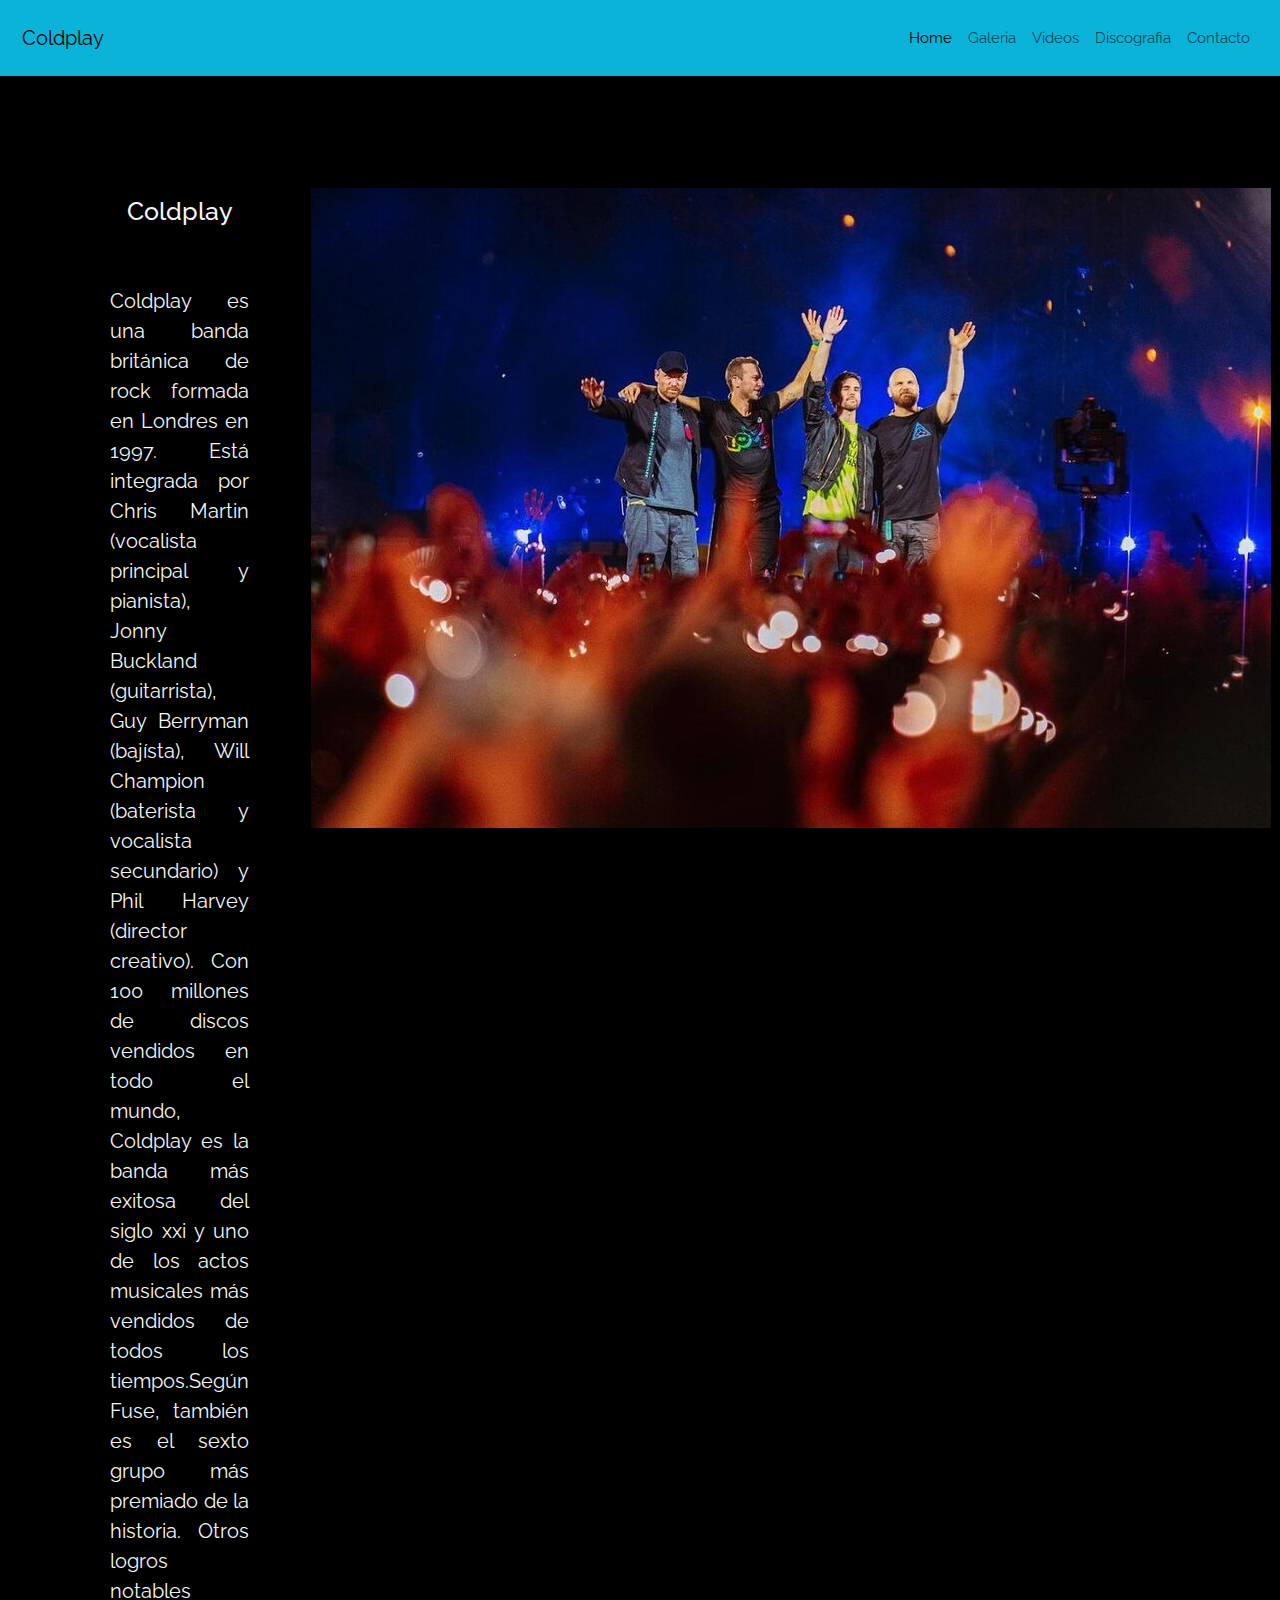
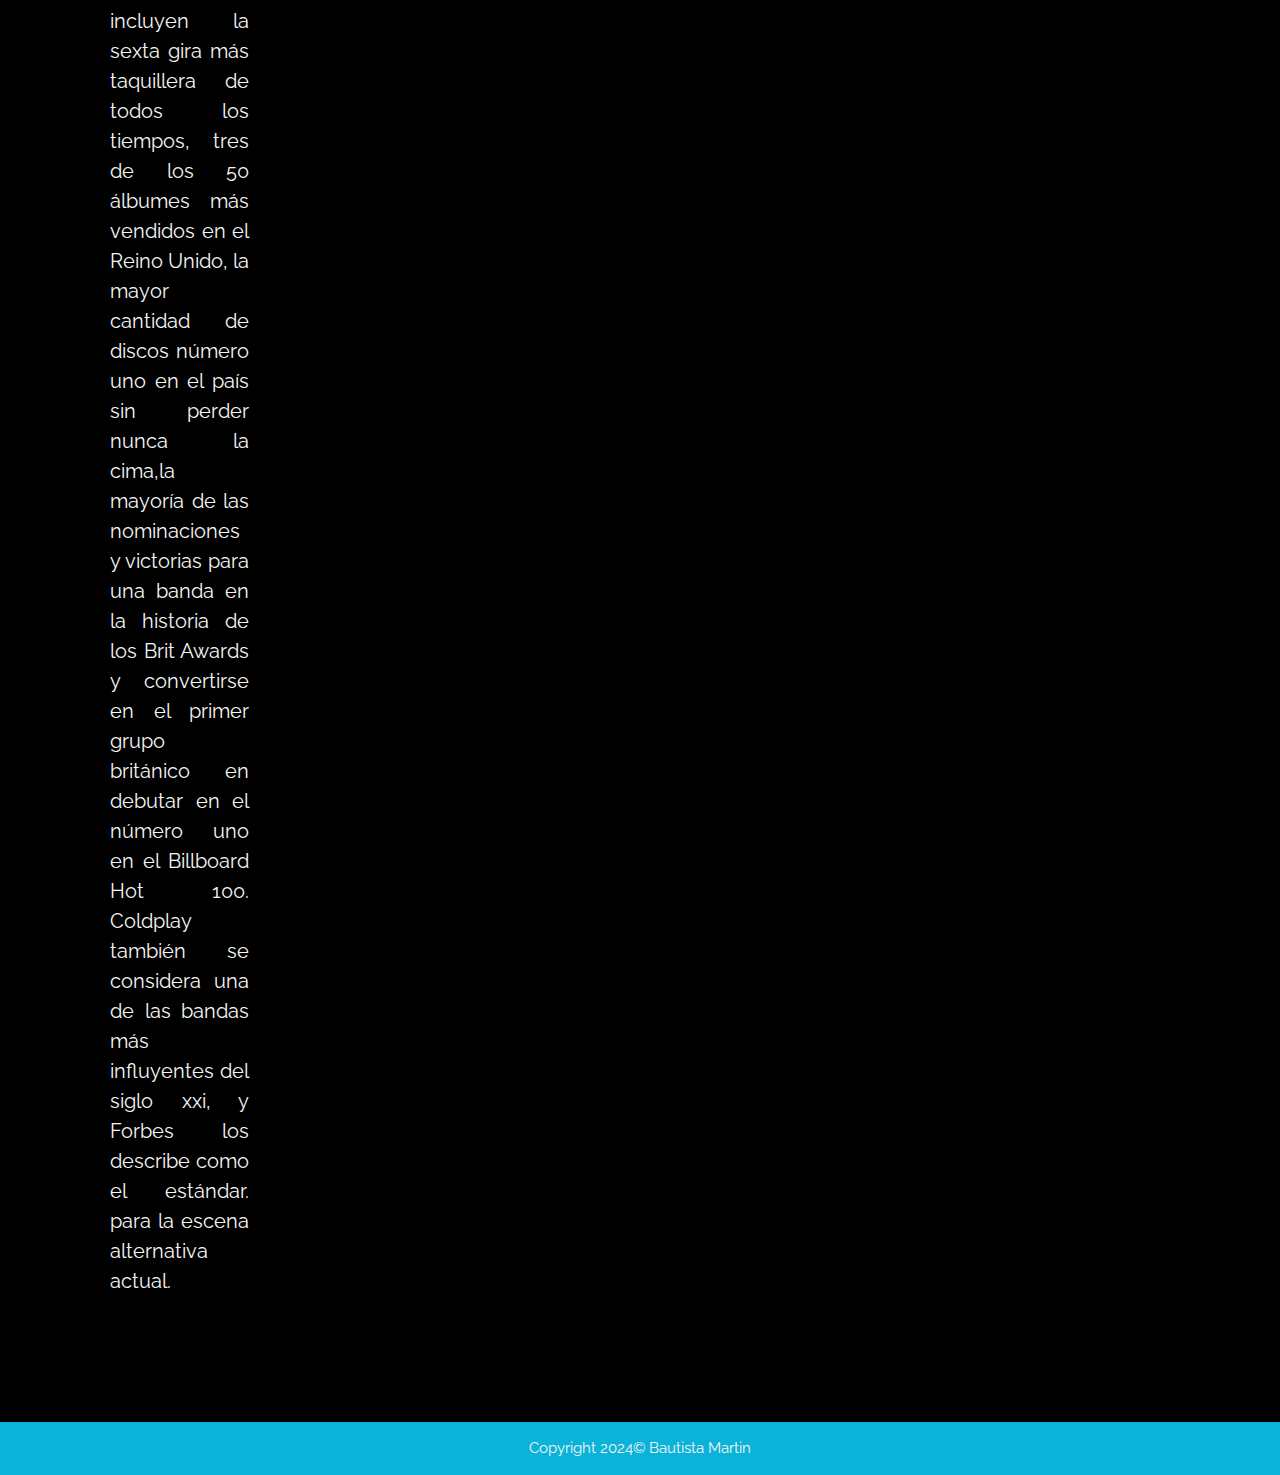
<file: index.html>
<!DOCTYPE html>
<html lang="en">
<head>
    <meta charset="UTF-8">
    <meta name="viewport" content="width=device-width, initial-scale=1.0">
    <title>Coldplay fans</title>
    
    <!--link de bt-->
    <link href="https://cdn.jsdelivr.net/npm/bootstrap@5.3.3/dist/css/bootstrap.min.css" rel="stylesheet" integrity="sha384-QWTKZyjpPEjISv5WaRU9OFeRpok6YctnYmDr5pNlyT2bRjXh0JMhjY6hW+ALEwIH" crossorigin="anonymous">
    
    <!--link de css-->
    <link rel="stylesheet" href="./css/style.css">
    
    <!--link de google fonts-->   
    <link rel="preconnect" href="https://fonts.googleapis.com">
    <link rel="preconnect" href="https://fonts.gstatic.com" crossorigin>
    <link href="https://fonts.googleapis.com/css2?family=Raleway:ital,wght@0,100..900;1,100..900&display=swap" rel="stylesheet">

</head>
<body>
    <header>
        <!--navbar-->
        <nav class="navbar navbar-expand-lg">
            <div class="container-fluid">
              <a class="navbar-brand" href="index.html">Coldplay</a>
              <button class="navbar-toggler" type="button" data-bs-toggle="collapse" data-bs-target="#navbarNav" aria-controls="navbarNav" aria-expanded="false" aria-label="Toggle navigation">
                <span class="navbar-toggler-icon"></span>
              </button>
              <div class="collapse navbar-collapse nav-desktop" id="navbarNav">
                <ul class="navbar-nav">
                  <li class="nav-item">
                    <a class="nav-link active" aria-current="page" href="index.html">Home</a>
                  </li>
                  <li class="nav-item">
                    <a class="nav-link" aria-current="page" href="./pages/galeria.html">Galeria</a>
                  </li>
                  <li class="nav-item">
                    <a class="nav-link" aria-current="page" href="./pages/videos.html">Videos</a>
                  </li>
                  <li class="nav-item">
                    <a class="nav-link" aria-current="page" href="./pages/discografia.html">Discografia</a>
                  </li>
                  <li class="nav-item">
                    <a class="nav-link" aria-current="page" href="./pages/contacto.html">Contacto</a>
                  </li>
                </ul>
              </div>
            </div>
          </nav>      
    </header>
     <!--contenido-->
    <main>
        <div class="contenedor-desktop">
            <div>
                <h1 class="titulo">Coldplay</h1>
                <p class="parrafo">Coldplay es una banda británica de rock formada en Londres en 1997. Está integrada por Chris Martin (vocalista principal y pianista), Jonny Buckland (guitarrista), Guy Berryman (bajísta), Will Champion (baterista y vocalista secundario) y Phil Harvey (director creativo).
                Con 100 millones de discos vendidos en todo el mundo, Coldplay es la banda más exitosa del siglo xxi y uno de los actos musicales más vendidos de todos los tiempos.Según Fuse, también es el sexto grupo más premiado de la historia. Otros logros notables incluyen la sexta gira más taquillera de todos los tiempos, tres de los 50 álbumes más vendidos en el Reino Unido, la mayor cantidad de discos número uno en el país sin perder nunca la cima,la mayoría de las nominaciones y victorias para una banda en la historia de los Brit Awards y convertirse en el primer grupo británico en debutar en el número uno en el Billboard Hot 100. Coldplay también se considera una de las bandas más influyentes del siglo xxi, y Forbes los describe como el estándar. para la escena alternativa actual.
                </p>
             </div>
        
            <img class="imagen-banda" src="./img/banda-1.jpg" alt="coldplay-banda">
        </div>
    </main>
    <!--pie de pagina-->
    <footer> 
        <p> Copyright 2024© Bautista Martin </p>  
    </footer>
    <script src="https://cdn.jsdelivr.net/npm/bootstrap@5.3.3/dist/js/bootstrap.bundle.min.js" integrity="sha384-YvpcrYf0tY3lHB60NNkmXc5s9fDVZLESaAA55NDzOxhy9GkcIdslK1eN7N6jIeHz" crossorigin="anonymous"></script>
</body>             
</html>
</file>
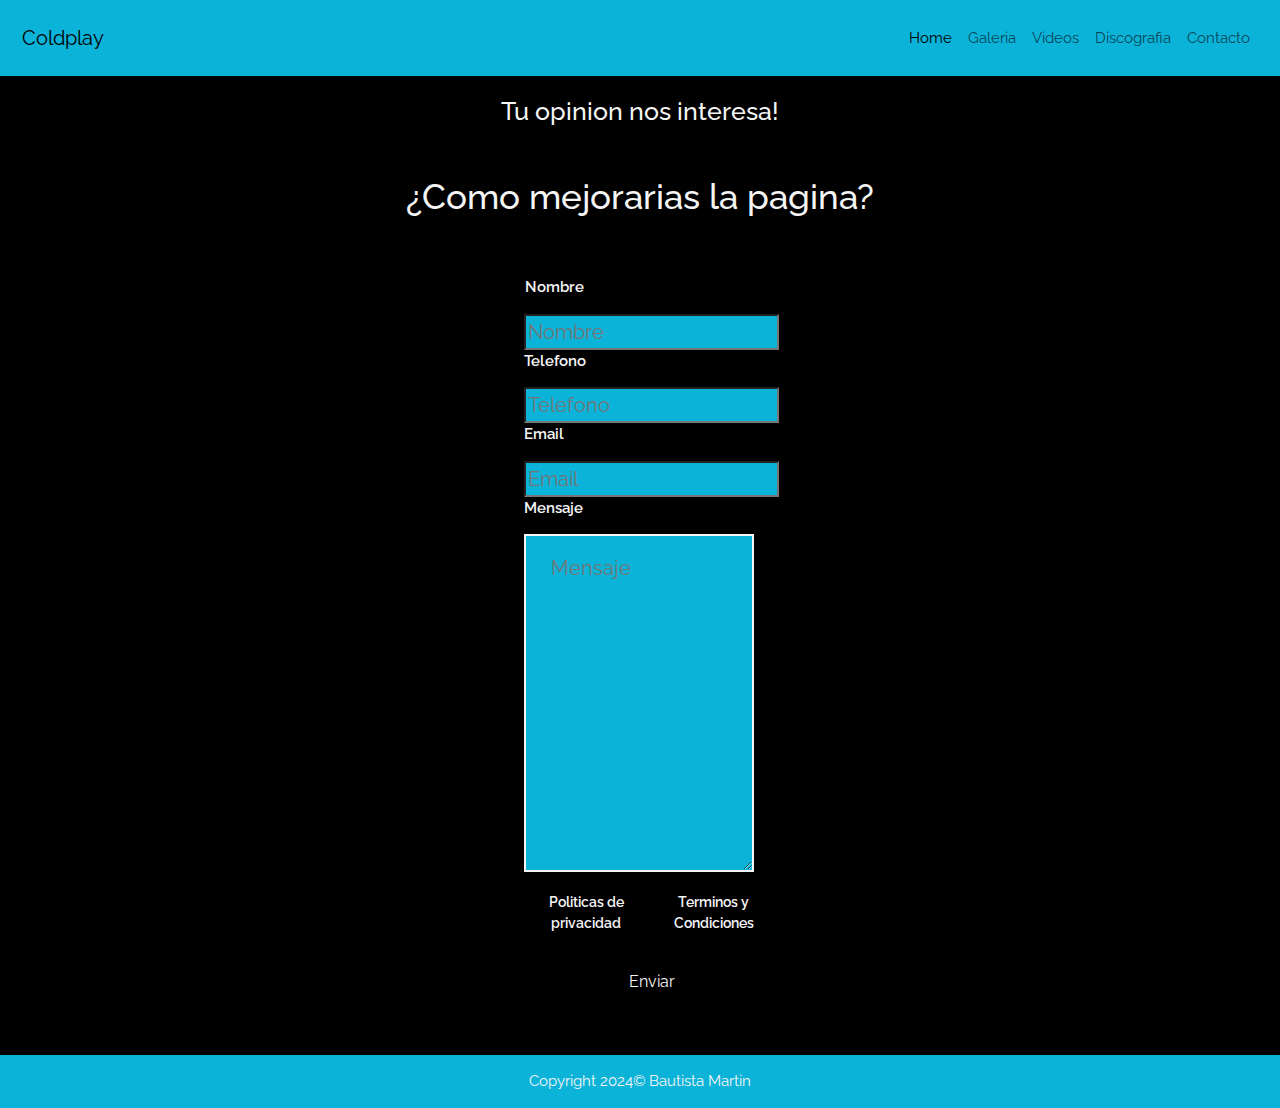
<file: pages/contacto.html>
<!DOCTYPE html>
<html lang="en">
<head>
    <meta charset="UTF-8">
    <meta name="viewport" content="width=device-width, initial-scale=1.0">
    <title>Contacto</title>

    <!--link de bt-->
    <link href="https://cdn.jsdelivr.net/npm/bootstrap@5.3.3/dist/css/bootstrap.min.css" rel="stylesheet" integrity="sha384-QWTKZyjpPEjISv5WaRU9OFeRpok6YctnYmDr5pNlyT2bRjXh0JMhjY6hW+ALEwIH" crossorigin="anonymous">
    
      
    <!--link de css-->
      <link rel="stylesheet" href="../css/style.css">
    
      <!--link de google fonts-->   
      <link rel="preconnect" href="https://fonts.googleapis.com">
      <link rel="preconnect" href="https://fonts.gstatic.com" crossorigin>
      <link href="https://fonts.googleapis.com/css2?family=Raleway:ital,wght@0,100..900;1,100..900&display=swap" rel="stylesheet">
</head>
<body>
  <header>
    <!--navbar-->
    <nav class="navbar navbar-expand-lg">
        <div class="container-fluid">
          <a class="navbar-brand" href="../index.html">Coldplay</a>
          <button class="navbar-toggler" type="button" data-bs-toggle="collapse" data-bs-target="#navbarNav" aria-controls="navbarNav" aria-expanded="false" aria-label="Toggle navigation">
            <span class="navbar-toggler-icon"></span>
          </button>
          <div class="collapse navbar-collapse" id="navbarNav">
            <ul class="navbar-nav">
              <li class="nav-item">
                <a class="nav-link active" aria-current="page" href="../index.html">Home</a>
              </li>
              <li class="nav-item">
                <a class="nav-link" aria-current="page" href="./galeria.html">Galeria</a>
              </li>
              <li class="nav-item">
                <a class="nav-link" aria-current="page" href="./videos.html">Videos</a>
              </li>
              <li class="nav-item">
                <a class="nav-link" aria-current="page" href="./discografia.html">Discografia</a>
              </li>
              <li class="nav-item">
                <a class="nav-link" aria-current="page" href="./contacto.html">Contacto</a>
              </li>
            </ul>
          </div>
        </div>
      </nav>      
</header>
    <!--contenido-->
    <main>
        <h1 class="titulo">Tu opinion nos interesa!</h1>
        <h2 class="subtitulo">¿Como mejorarias la pagina?</h2>
          <form>
              <div class="input-group">
                <label for="name">Nombre</label>
                <input type="text" name="name" id="name" placeholder="Nombre">
                <label for="phone">Telefono</label>
                <input type="tel" name="phone" id="phone" placeholder="Telefono">
                <label for="email">Email</label>
                <input type="email" name="email" id="email" placeholder="Email">
                <label for="message">Mensaje</label>
                <textarea name="message" id="message" cols="30" rows="10" placeholder="Mensaje"></textarea>
                <div class="form-txt">
                    <a href="#">Politicas de privacidad</a>
                    <a href="#">Terminos y Condiciones</a>
                </div>
               <input class="btn" type="submit" value="Enviar">
              </div> 
          </form>
    </main>
    <!--pie de pagina-->
    <footer> 
        <p> Copyright 2024© Bautista Martin </p>  
    </footer>
    <script src="https://cdn.jsdelivr.net/npm/bootstrap@5.3.3/dist/js/bootstrap.bundle.min.js" integrity="sha384-YvpcrYf0tY3lHB60NNkmXc5s9fDVZLESaAA55NDzOxhy9GkcIdslK1eN7N6jIeHz" crossorigin="anonymous"></script>

</body>
</html>
</file>
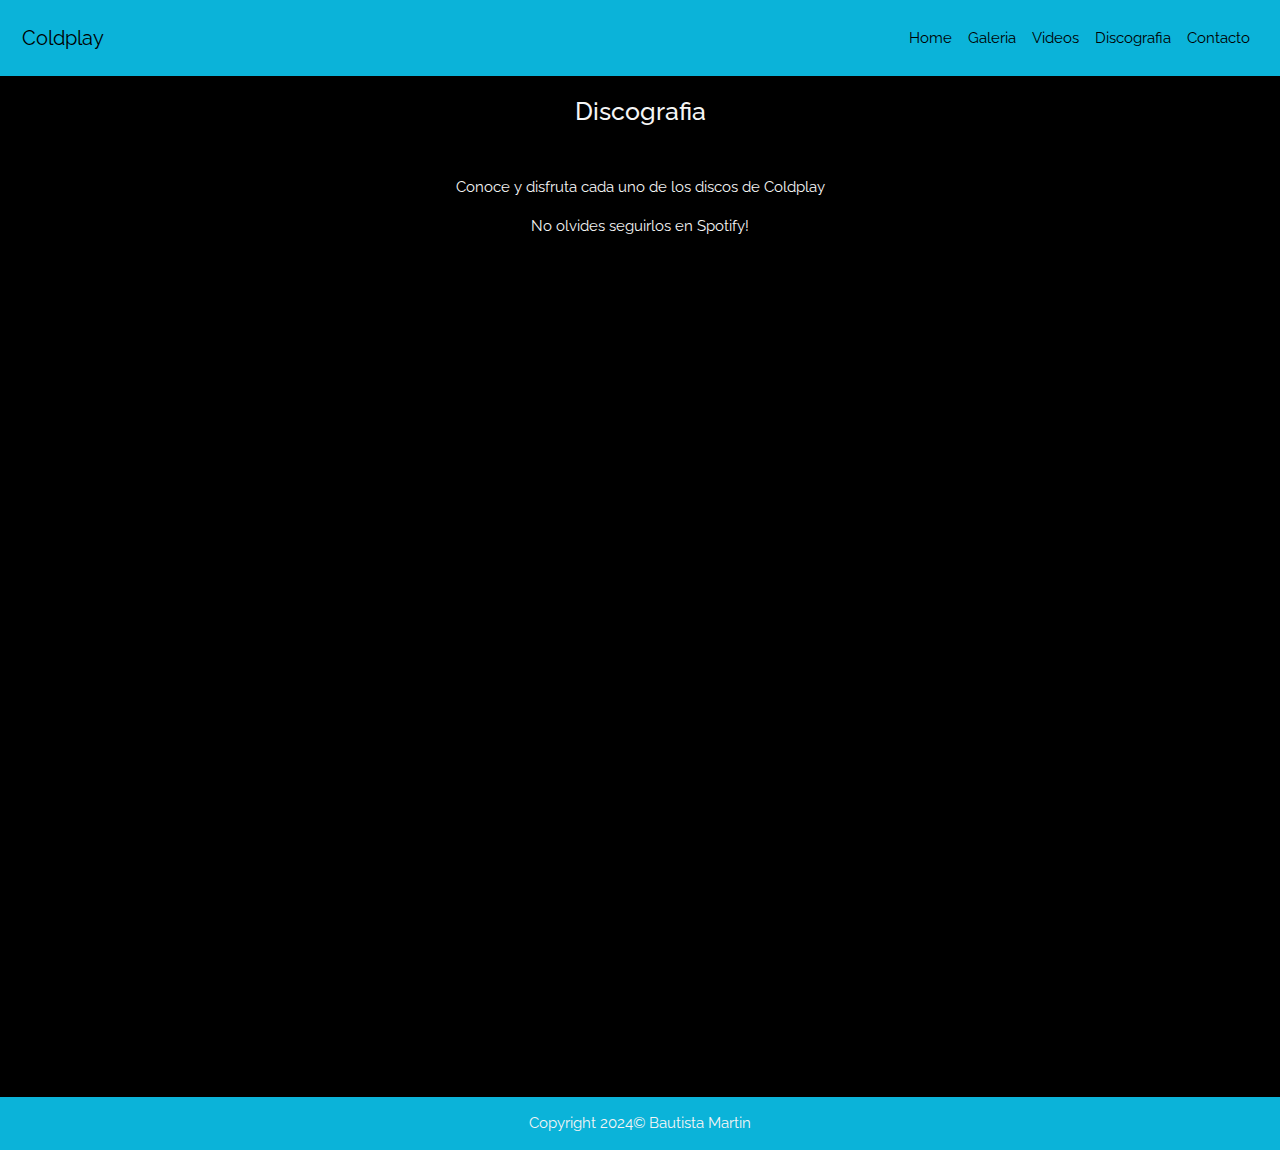
<file: pages/discografia.html>
<!DOCTYPE html>
<html lang="en">
<head>
    <meta charset="UTF-8">
    <meta name="viewport" content="width=device-width, initial-scale=1.0">
    <title>Discografia</title>

    <!--link de bt-->
    <link href="https://cdn.jsdelivr.net/npm/bootstrap@5.3.3/dist/css/bootstrap.min.css" rel="stylesheet" integrity="sha384-QWTKZyjpPEjISv5WaRU9OFeRpok6YctnYmDr5pNlyT2bRjXh0JMhjY6hW+ALEwIH" crossorigin="anonymous">

    <!--link de css-->
     <link rel="stylesheet" href="../css/style.css">
    
     <!--link de google fonts-->   
     <link rel="preconnect" href="https://fonts.googleapis.com">
     <link rel="preconnect" href="https://fonts.gstatic.com" crossorigin>
     <link href="https://fonts.googleapis.com/css2?family=Raleway:ital,wght@0,100..900;1,100..900&display=swap" rel="stylesheet">

</head>
<body>
    <header>
        <!--navbar-->
        <nav class="navbar navbar-expand-lg">
            <div class="container-fluid">
              <a class="navbar-brand" href="../index.html">Coldplay</a>
              <button class="navbar-toggler" type="button" data-bs-toggle="collapse" data-bs-target="#navbarNav" aria-controls="navbarNav" aria-expanded="false" aria-label="Toggle navigation">
                <span class="navbar-toggler-icon"></span>
              </button>
              <div class="collapse navbar-collapse" id="navbarNav">
                <ul class="navbar-nav">
                  <li class="nav-item">
                    <a class="nav-link active" aria-current="page" href="../index.html">Home</a>
                  </li>
                  <li class="nav-item">
                    <a class="nav-link active" aria-current="page" href="./galeria.html">Galeria</a>
                  </li>
                  <li class="nav-item">
                    <a class="nav-link active" aria-current="page" href="./videos.html">Videos</a>
                  </li>
                  <li class="nav-item">
                    <a class="nav-link active" aria-current="page" href="./discografia.html">Discografia</a>
                  </li>
                  <li class="nav-item">
                    <a class="nav-link active" aria-current="page" href="./contacto.html">Contacto</a>
                  </li>
                </ul>
              </div>
            </div>
          </nav>      
    </header>
    <!--contenido-->
    <main>
         <h1 class="titulo">Discografia</h1>
         <p class="parrafo-2"> Conoce y disfruta cada uno de los discos de Coldplay</p>
         <p class="parrafo-2"> No olvides seguirlos en Spotify!</p>
         <div class="contenedor-spotify">
            <div>
                <iframe style="border-radius: 10x;" src="https://open.spotify.com/embed/album/06mXfvDsRZNfnsGZvX2zpb?utm_source=generator" width="100%" height="352" frameBorder="0" allowfullscreen="" allow="autoplay; clipboard-write; encrypted-media; fullscreen; picture-in-picture" loading="lazy"></iframe>
            </div>
            <div>
                <iframe  style="border-radius: 10px;" src="https://open.spotify.com/embed/album/3cfAM8b8KqJRoIzt3zLKqw?utm_source=generator" width="100%" height="352" frameBorder="0" allowfullscreen="" allow="autoplay; clipboard-write; encrypted-media; fullscreen; picture-in-picture" loading="lazy"></iframe>
            </div>
            <div>
                <iframe style="border-radius: 10px;" src="https://open.spotify.com/embed/album/2G4AUqfwxcV1UdQjm2ouYr?utm_source=generator" width="100%" height="352" frameBorder="0" allowfullscreen="" allow="autoplay; clipboard-write; encrypted-media; fullscreen; picture-in-picture" loading="lazy"></iframe>
            </div>
         </div>
    </main>
    <!--pie de pagina-->
    <footer> 
        <p> Copyright 2024© Bautista Martin </p>  
    </footer>
    <script src="https://cdn.jsdelivr.net/npm/bootstrap@5.3.3/dist/js/bootstrap.bundle.min.js" integrity="sha384-YvpcrYf0tY3lHB60NNkmXc5s9fDVZLESaAA55NDzOxhy9GkcIdslK1eN7N6jIeHz" crossorigin="anonymous"></script>
    
</body>
</html>
</file>
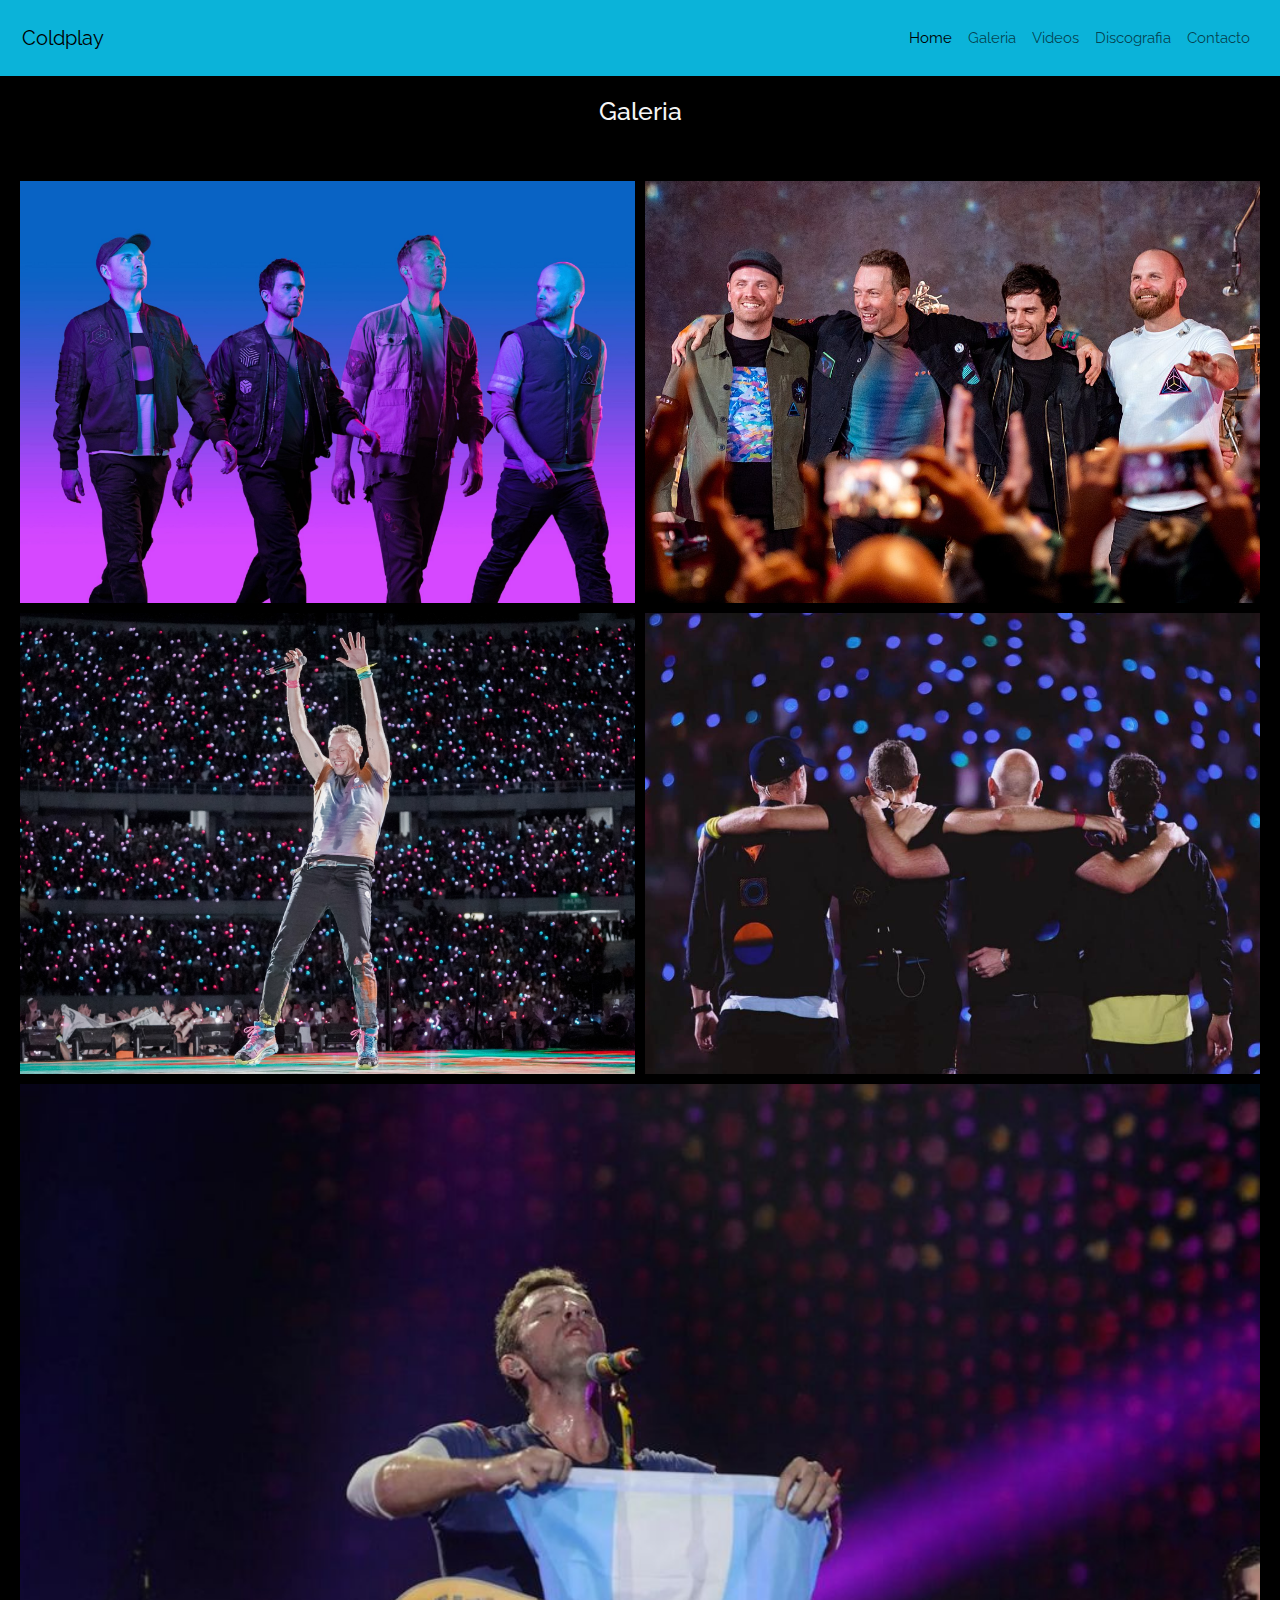
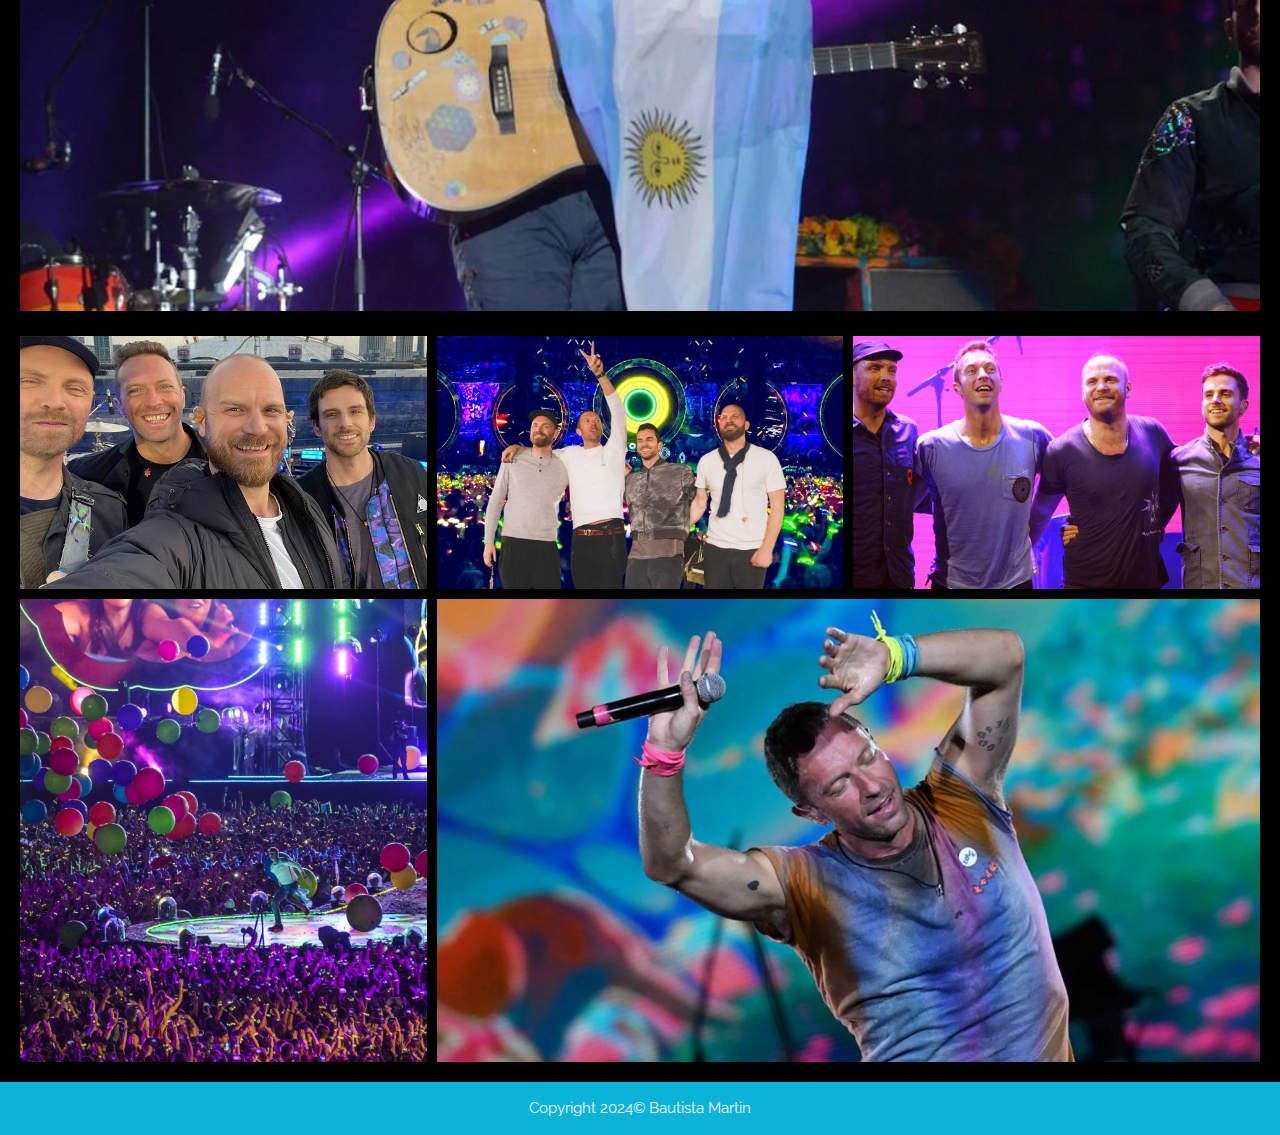
<file: pages/galeria.html>
<!DOCTYPE html>
<html lang="en">
<head>
    <meta charset="UTF-8">
    <meta name="viewport" content="width=device-width, initial-scale=1.0">
    <title>Coldplay Galeria</title>
    
    <!--link de bt-->
     <link href="https://cdn.jsdelivr.net/npm/bootstrap@5.3.3/dist/css/bootstrap.min.css" rel="stylesheet" integrity="sha384-QWTKZyjpPEjISv5WaRU9OFeRpok6YctnYmDr5pNlyT2bRjXh0JMhjY6hW+ALEwIH" crossorigin="anonymous">

    <!--link de css-->
    <link rel="stylesheet" href="../css/style.css">
    
    <!--link de google fonts-->   
    <link rel="preconnect" href="https://fonts.googleapis.com">
    <link rel="preconnect" href="https://fonts.gstatic.com" crossorigin>
    <link href="https://fonts.googleapis.com/css2?family=Raleway:ital,wght@0,100..900;1,100..900&display=swap" rel="stylesheet">
</head>

<body>
    <header>
        <!--navbar-->
        <nav class="navbar navbar-expand-lg">
            <div class="container-fluid">
              <a class="navbar-brand" href="../index.html">Coldplay</a>
              <button class="navbar-toggler" type="button" data-bs-toggle="collapse" data-bs-target="#navbarNav" aria-controls="navbarNav" aria-expanded="false" aria-label="Toggle navigation">
                <span class="navbar-toggler-icon"></span>
              </button>
              <div class="collapse navbar-collapse" id="navbarNav">
                <ul class="navbar-nav">
                  <li class="nav-item">
                    <a class="nav-link active" aria-current="page" href="../index.html">Home</a>
                  </li>
                  <li class="nav-item">
                    <a class="nav-link" aria-current="page" href="./galeria.html">Galeria</a>
                  </li>
                  <li class="nav-item">
                    <a class="nav-link" aria-current="page" href="./videos.html">Videos</a>
                  </li>
                  <li class="nav-item">
                    <a class="nav-link" aria-current="page" href="./discografia.html">Discografia</a>
                  </li>
                  <li class="nav-item">
                    <a class="nav-link" aria-current="page" href="./contacto.html">Contacto</a>
                  </li>
                </ul>
              </div>
            </div>
          </nav>      
    </header>
    <!--contenido-->
    <main class="main-img">
        <h1 class="titulo">Galeria</h1>
        <div class="contenedor-principal">
            <div class="contenedor1">
                <img  src="../img/banda-2.jpg" alt="coldplay-banda2">
                <img  src="../img/banda-3.jpg" alt="coldplay-banda3">
                <img  src="../img/banda-4.jpg" alt="coldplay-banda4">
                <img  src="../img/banda-5.jpg" alt="coldplay-banda5">
                <img class="img6"  src="../img/banda-6.jpg" alt="coldplay-banda6">
            </div>
            <div class="contenedor2"> 
                <img  src="../img/banda-7.jpg" alt="coldplay-banda7">
                <img  src="../img/banda-8.jpg" alt="coldplay-banda8">
                <img  src="../img/banda-9.jpg" alt="coldplay-banda9">
                <img  src="../img/banda-10.jpg" alt="coldplay-banda10">
                <img class="img11" src="../img/banda-11.jpg" alt="coldplay-banda11">
            </div>
        </div>
    </main>
    <!--pie de pagina-->
    <footer> 
        <p> Copyright 2024© Bautista Martin </p>  
    </footer>
    <script src="https://cdn.jsdelivr.net/npm/bootstrap@5.3.3/dist/js/bootstrap.bundle.min.js" integrity="sha384-YvpcrYf0tY3lHB60NNkmXc5s9fDVZLESaAA55NDzOxhy9GkcIdslK1eN7N6jIeHz" crossorigin="anonymous"></script>
</body>
</html>
</file>
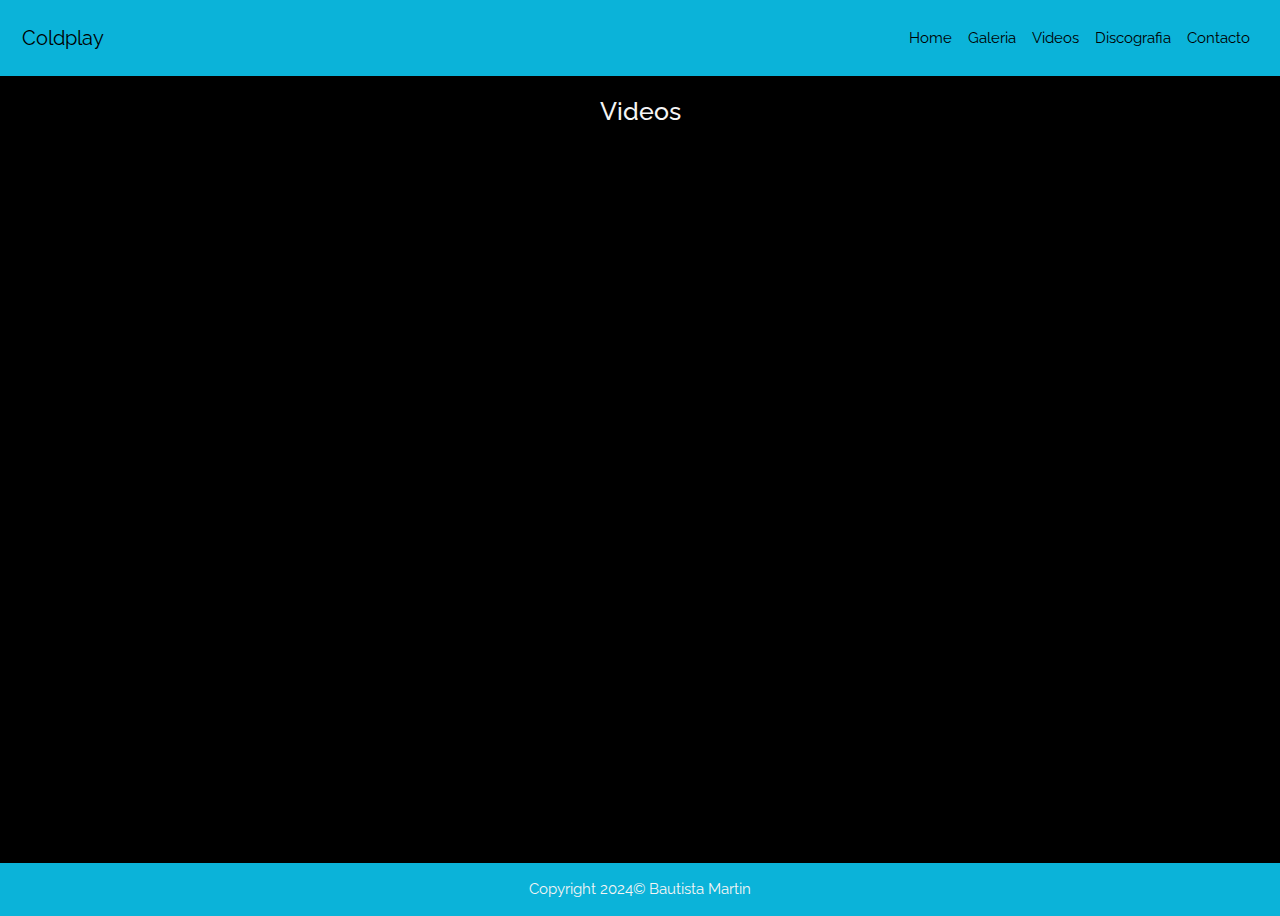
<file: pages/videos.html>
<!DOCTYPE html>
<html lang="en">
<head>
    <meta charset="UTF-8">
    <meta name="viewport" content="width=device-width, initial-scale=1.0">
    <title>Videos</title>
    
    <!--link de bt-->
    <link href="https://cdn.jsdelivr.net/npm/bootstrap@5.3.3/dist/css/bootstrap.min.css" rel="stylesheet" integrity="sha384-QWTKZyjpPEjISv5WaRU9OFeRpok6YctnYmDr5pNlyT2bRjXh0JMhjY6hW+ALEwIH" crossorigin="anonymous">

    <!--link de mi css-->
     <link rel="stylesheet" href="../css/style.css">

     <!-- link de google fonts-->
     <link rel="preconnect" href="https://fonts.googleapis.com">
     <link rel="preconnect" href="https://fonts.gstatic.com" crossorigin>
     <link href="https://fonts.googleapis.com/css2?family=Raleway:ital,wght@0,100..900;1,100..900&display=swap" rel="stylesheet">
</head>

<body>
    <header>
        <!--navbar-->
        <nav class="navbar navbar-expand-lg">
            <div class="container-fluid">
              <a class="navbar-brand" href="../index.html">Coldplay</a>
              <button class="navbar-toggler" type="button" data-bs-toggle="collapse" data-bs-target="#navbarNav" aria-controls="navbarNav" aria-expanded="false" aria-label="Toggle navigation">
                <span class="navbar-toggler-icon"></span>
              </button>
              <div class="collapse navbar-collapse" id="navbarNav">
                <ul class="navbar-nav">
                  <li class="nav-item">
                    <a class="nav-link active" aria-current="page" href="../index.html">Home</a>
                  </li>
                  <li class="nav-item">
                    <a class="nav-link active" aria-current="page" href="./galeria.html">Galeria</a>
                  </li>
                  <li class="nav-item">
                    <a class="nav-link active" aria-current="page" href="./videos.html">Videos</a>
                  </li>
                  <li class="nav-item">
                    <a class="nav-link active" aria-current="page" href="./discografia.html">Discografia</a>
                  </li>
                  <li class="nav-item">
                    <a class="nav-link active" aria-current="page" href="./contacto.html">Contacto</a>
                  </li>
                </ul>
              </div>
            </div>
          </nav>      
    </header>
     <!--contenido-->
     <main>
      <div class="container">
          <div class="row h1-style">
              <div class="text-center">
                  <h1 class="titulo">Videos</h1>
              </div>
          </div>
          <div class="videos-contenedor">
            <iframe class="video-1" src="https://www.youtube.com/embed/l6_nRqIz_9o?si=bwScGEs15N6gS-ny"></iframe>

            <iframe class="video-2" src="https://www.youtube.com/embed/AEp08vVYreg?si=wTQL6QrYMShFzHWo"></iframe>

            <iframe class="video-3"  src="https://www.youtube.com/embed/Fpn1imb9qZg?si=1pjUGvCrZcIB-E3i"></iframe>
            
            <iframe class="video-4" src="https://www.youtube.com/embed/YykjpeuMNEk?si=trS4X0C-3moIHVJW"></iframe>

            <iframe class="video-5" src="https://www.youtube.com/embed/1G4isv_Fylg?si=Wovw4CFOnJrMbhDJ"></iframe>

          </div>
  </main>
    <!--pie de pagina-->
    <footer> 
        <p> Copyright 2024© Bautista Martin </p>  
    </footer>
    <script src="https://cdn.jsdelivr.net/npm/bootstrap@5.3.3/dist/js/bootstrap.bundle.min.js" integrity="sha384-YvpcrYf0tY3lHB60NNkmXc5s9fDVZLESaAA55NDzOxhy9GkcIdslK1eN7N6jIeHz" crossorigin="anonymous"></script>
</body>

</html>
</file>
<file: css/style.css>
/*imports*/
/*reset*/
body {
  margin: 0px;
  padding: 0px;
  box-sizing: border-box;
}

/*estilos generales*/
body {
  background-color: black;
  color: whitesmoke;
  font-family: "Raleway", sans-serif;
  font-size: 20px;
}
body .titulo {
  font-size: 40px;
}
body header {
  background-color: #0BB3D9;
  color: whitesmoke;
  font-family: "Raleway", sans-serif;
  font-size: 15px;
}
body main {
  color: whitesmoke;
  font-family: "Raleway", sans-serif;
  font-size: 20px;
  background-color: black;
}
body footer {
  background-color: #0BB3D9;
  color: whitesmoke;
  font-family: "Raleway", sans-serif;
  font-size: 15px;
  padding: 10px;
  gap: 10px;
}

/*estilos mobile home*/
header {
  justify-content: space-between;
  padding: 10px;
}

main .titulo {
  text-align: center;
  margin: 20px;
}
main .parrafo {
  align-items: center;
  font-size: 15px;
  padding: 10px;
}
main .imagen-banda {
  width: 100%;
  height: 100%;
  object-fit: cover;
}

footer {
  text-align: center;
  margin-top: 5px;
}
footer p {
  margin: 5px;
  padding: 0;
}

/*estilos galeria*/
main img {
  width: 100%;
  height: 100%;
  object-fit: cover;
}
main .contenedor1 {
  display: grid;
  grid-template-columns: 1fr;
  grid-template-rows: repeat(2, 20%);
  gap: 10px;
  margin: 15px;
  padding: 5px;
  align-content: center;
}
main .contenedor2 {
  display: none;
}

/*estilos videos*/
main .container {
  margin: auto;
  place-content: center;
  place-items: center;
}
main .container .h1-style {
  margin-bottom: 15px;
}
main .videos-contenedor {
  height: 100%;
  width: 100%;
  margin: 10px;
  place-content: center;
  place-items: center;
}

/*estilos discografia*/
main .titulo {
  margin-bottom: 50px;
}
main .parrafo-2 {
  text-align: center;
  font-size: 15px;
  margin-top: 10px;
}
main .contenedor-spotify {
  margin: 10px;
  padding: 30px;
  display: grid;
  gap: 10px;
}

/* estilos de contacto*/
main .titulo {
  text-align: center;
  font-size: 25px;
}
main .subtitulo {
  color: whitesmoke;
  font-size: 35px;
}
main form {
  padding: 50px 55px;
  box-shadow: 0 0 2opx rgba(0, 0, 0, 0.2);
  text-align: center;
  width: 340px;
  justify-content: center;
}
main form .input-group {
  display: flex;
  flex-direction: column;
  text-align: left;
  max-width: 100%;
}
main form label {
  color: whitesmoke;
  font-size: 15px;
  font-weight: 600;
  margin-bottom: 15px;
}
main form input {
  background-color: #0BB3D9;
}
main form textarea {
  padding: 17px 25px;
  max-width: 100%;
  border-radius: 25px;
  margin-bottom: 20px;
  background-color: #0BB3D9;
  border: 2px solid whitesmoke;
  color: whitesmoke;
  outline: none;
}
main .form-txt {
  margin-bottom: 30px;
  display: flex;
  justify-content: space-between;
  text-align: center;
}
main .form-txt a {
  color: whitesmoke;
  font-size: 14px;
  font-weight: 600;
  text-decoration: none;
}
main .btn {
  font-size: 16px;
  color: whitesmoke;
  border: 0;
  border-radius: 25px;
  cursor: pointer;
  color: whitesmoke;
}
main .btn:hover {
  color: #0BB3D9;
}

/* mq de tablet*/
@media screen and (min-width: 600px) {
  /*estilos de nav*/
  header nav div ul {
    margin-left: auto;
  }
  /* estilos de home*/
  main .parrafo {
    text-align: justify;
  }
  main .imagen-banda {
    padding: 12px;
  }
  /*estilos de galeria*/
  main img {
    width: 100%;
    height: 100%;
    object-fit: cover;
  }
  main .contenedor2 {
    display: grid;
    grid-template-columns: 1fr;
    gap: 10px;
    margin: 15px;
    padding: 5px;
    align-content: center;
  }
  /*estilos de contacto*/
  main form {
    margin-inline: auto;
  }
  /*estilos video*/
  main .videos-contenedor {
    display: grid;
    grid-template-columns: 1fr;
    place-content: center;
    place-items: center;
    gap: 2rem;
    max-width: 1200px;
    padding: 2rem;
    margin: auto;
  }
}
/*mq de desktop*/
@media screen and (min-width: 1024px) {
  /* estilo nav*/
  header nav div ul {
    margin-left: auto;
  }
  /*estilos home*/
  main .contenedor-desktop {
    display: flex;
    margin: 100px;
    gap: 40px;
  }
  main .parrafo {
    text-align: justify;
    font-size: 20px;
    text-decoration: none;
  }
  /*esilos galeria*/
  main .main-img {
    display: grid;
  }
  main .contenedor1 {
    grid-template-columns: repeat(2, 1fr);
    grid-template-rows: auto;
  }
  main .img6 {
    grid-column: span 2;
  }
  main .contenedor2 {
    grid-template-columns: repeat(3, 2fr);
    grid-template-rows: auto;
  }
  main .img11 {
    grid-column: span 2;
  }
  /*estilos videos*/
  main .videos-contenedor {
    display: grid;
    grid-template-columns: repeat(4, 1fr);
    place-content: center;
    place-items: center;
    gap: 2rem;
    max-width: 1200px;
    padding: 25px;
    margin: 150px;
  }
  main .video-5 {
    grid-column: span 4;
  }
  /*estilos discografia*/
  main .contenedor-spotify {
    display: flex;
    gap: 100px;
    justify-content: center;
    padding: 100px;
    margin: 150px;
  }
  /*estilos de contacto*/
  main form {
    margin-inline: auto;
  }
  main .subtitulo {
    text-align: center;
  }
}

/*# sourceMappingURL=style.css.map */
</file>
